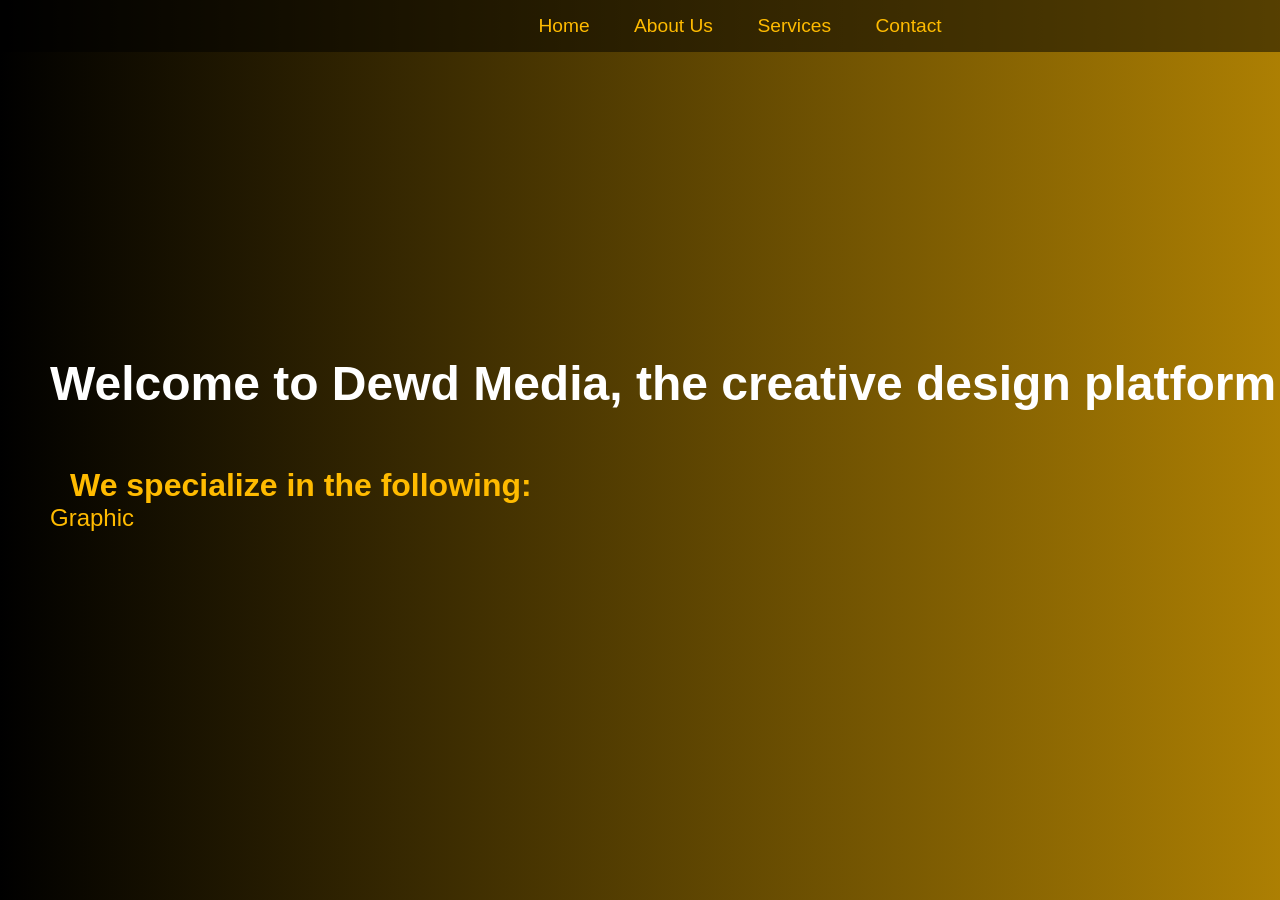
<file: templates.html>
<!DOCTYPE html>
<html lang="en">
<head>
    <meta charset="UTF-8">
    <meta name="viewport" content="width=device-width, initial-scale=1.0">
    <title><Dewd class="com"></Dewd></title>
    <link href="https://fonts.googleapis.com/css2?family=Roboto:wght@400;700&display=swap" rel="stylesheet">
    <link rel="stylesheet" href="https://cdnjs.cloudflare.com/ajax/libs/font-awesome/6.0.0-beta3/css/all.min.css">
    <link rel="stylesheet" href="templates.css">
</head>
<body>
    <!-- Navigation Bar -->
    <nav class="navbar">
        <ul>
            <li><a href="#">Home</a></li>
            <li><a href="#">About Us</a></li>
            <li><a href="#">Services</a></li>
            <li><a href="#">Contact</a></li>
        </ul>
    </nav>

    <!-- Main Section with Gradient and Carousel -->
    <section class="main-section">
        <div class="carousel">
            <img src="first years-01.png" alt="Image 1" class="carousel-img">
            <img src="kiamunyi east-01.png" alt="Image 2" class="carousel-img">
            <img src="Health week - Muruka-01.png" alt="Image 3" class="carousel-img">
        </div>

        <!-- Gradient overlay -->
        <div class="gradient-overlay"></div>

        <!-- Text Section -->
        <div class="text-content">
            <h1>Welcome to Dewd Media, the creative design platform</h1><br><br>
            <h2>We specialize in the following:</h2>
            <div class="animated-services">
                <span id="services-text"></span>
            </div>
        </div>
    </section>   
   <script src="templates.js" ></script>    
</body>
</html>
</file>
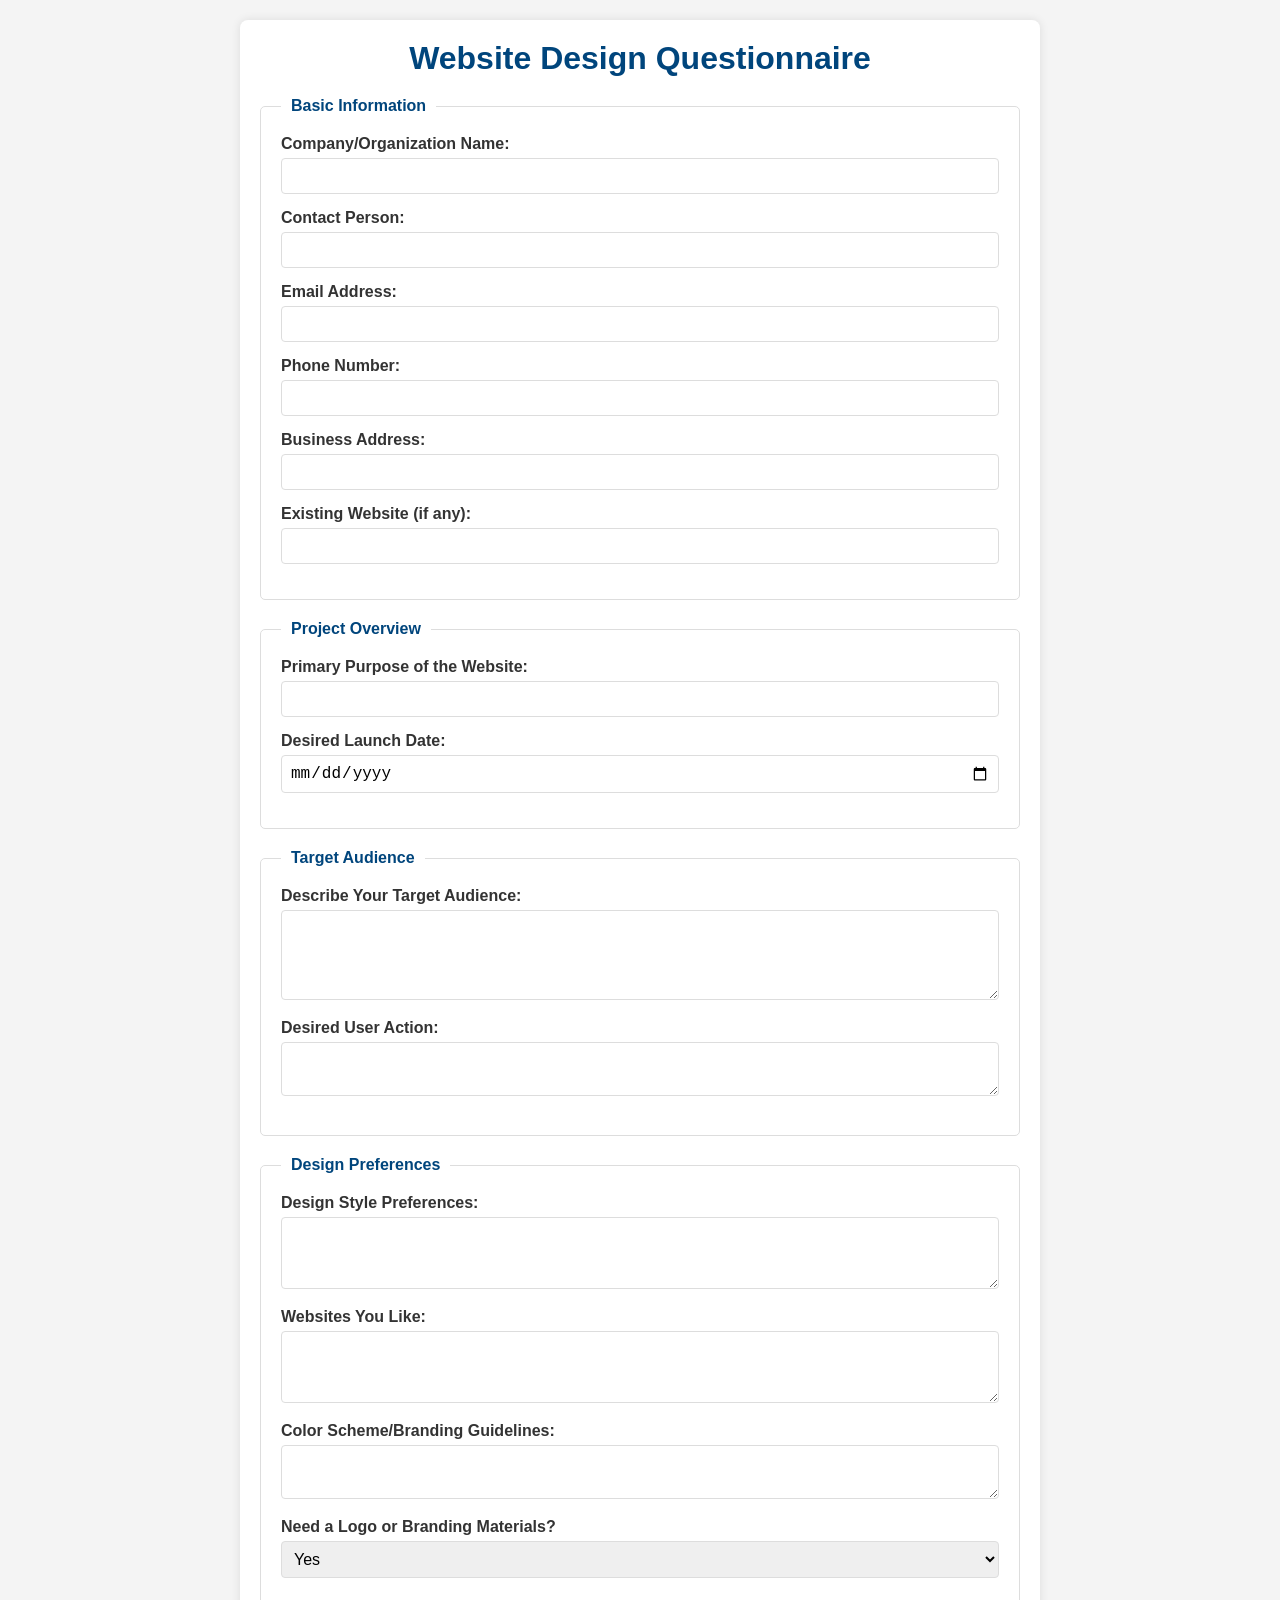
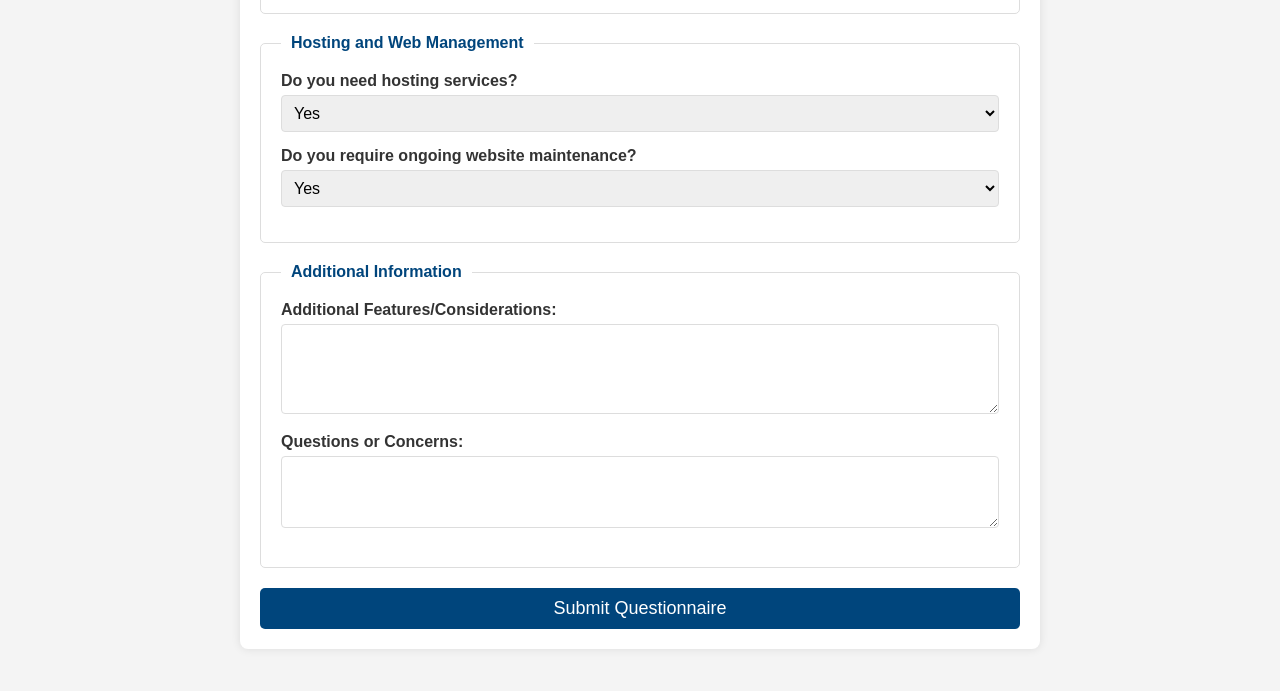
<file: websiteform.html>
<!DOCTYPE html>
<html lang="en">
<head>
    <meta charset="UTF-8">
    <meta name="viewport" content="width=device-width, initial-scale=1.0">
    <title>Website Design Questionnaire</title>
    <style>
        * {
            margin: 0;
            padding: 0;
            box-sizing: border-box;
        }

        body {
            font-family: Arial, sans-serif;
            background-color: #f4f4f4;
            color: #333;
            padding: 20px;
        }

        .container {
            max-width: 800px;
            margin: 0 auto;
            padding: 20px;
            background-color: #fff;
            border-radius: 8px;
            box-shadow: 0 0 10px rgba(0, 0, 0, 0.1);
        }

        h1 {
            text-align: center;
            margin-bottom: 20px;
            color: #00457c;
        }

        form fieldset {
            border: 1px solid #ddd;
            padding: 20px;
            margin-bottom: 20px;
            border-radius: 5px;
        }

        legend {
            padding: 0 10px;
            font-weight: bold;
            color: #00457c;
        }

        label {
            display: block;
            margin-bottom: 5px;
            font-weight: bold;
        }

        input[type="text"],
        input[type="email"],
        input[type="tel"],
        input[type="url"],
        input[type="date"],
        textarea,
        select {
            width: 100%;
            padding: 8px;
            margin-bottom: 15px;
            border: 1px solid #ddd;
            border-radius: 4px;
            font-size: 16px;
        }

        textarea {
            resize: vertical;
        }

        button {
            display: block;
            width: 100%;
            padding: 10px;
            background-color: #00457c;
            color: #fff;
            border: none;
            border-radius: 5px;
            font-size: 18px;
            cursor: pointer;
            transition: background-color 0.3s ease;
        }

        button:hover {
            background-color: #003366;
        }
    </style>
</head>
<body>
    <div class="container">
        <h1>Website Design Questionnaire</h1>
        <form action="#" method="post">
            <fieldset>
                <legend>Basic Information</legend>
                <label for="company-name">Company/Organization Name:</label>
                <input type="text" id="company-name" name="company-name" required>
                
                <label for="contact-person">Contact Person:</label>
                <input type="text" id="contact-person" name="contact-person" required>
                
                <label for="email">Email Address:</label>
                <input type="email" id="email" name="email" required>
                
                <label for="phone">Phone Number:</label>
                <input type="tel" id="phone" name="phone" required>
                
                <label for="address">Business Address:</label>
                <input type="text" id="address" name="address">
                
                <label for="website">Existing Website (if any):</label>
                <input type="url" id="website" name="website">
            </fieldset>

            <fieldset>
                <legend>Project Overview</legend>
                <label for="purpose">Primary Purpose of the Website:</label>
                <input type="text" id="purpose" name="purpose" required>
                
                <label for="launch-date">Desired Launch Date:</label>
                <input type="date" id="launch-date" name="launch-date">
            </fieldset>

            <fieldset>
                <legend>Target Audience</legend>
                <label for="target-audience">Describe Your Target Audience:</label>
                <textarea id="target-audience" name="target-audience" rows="4" required></textarea>
                
                <label for="user-action">Desired User Action:</label>
                <textarea id="user-action" name="user-action" rows="2" required></textarea>
            </fieldset>

            <fieldset>
                <legend>Design Preferences</legend>
                <label for="design-style">Design Style Preferences:</label>
                <textarea id="design-style" name="design-style" rows="3"></textarea>
                
                <label for="liked-websites">Websites You Like:</label>
                <textarea id="liked-websites" name="liked-websites" rows="3"></textarea>
                
                <label for="color-scheme">Color Scheme/Branding Guidelines:</label>
                <textarea id="color-scheme" name="color-scheme" rows="2"></textarea>
                
                <label for="logo">Need a Logo or Branding Materials?</label>
                <select id="logo" name="logo">
                    <option value="yes">Yes</option>
                    <option value="no">No</option>
                </select>
            </fieldset>

            <fieldset>
                <legend>Hosting and Web Management</legend>
                <label for="hosting">Do you need hosting services?</label>
                <select id="hosting" name="hosting">
                    <option value="yes">Yes</option>
                    <option value="no">No</option>
                </select>
                
                <label for="maintenance">Do you require ongoing website maintenance?</label>
                <select id="maintenance" name="maintenance">
                    <option value="yes">Yes</option>
                    <option value="no">No</option>
                </select>
            </fieldset>

            <fieldset>
                <legend>Additional Information</legend>
                <label for="additional-features">Additional Features/Considerations:</label>
                <textarea id="additional-features" name="additional-features" rows="4"></textarea>
                
                <label for="questions">Questions or Concerns:</label>
                <textarea id="questions" name="questions" rows="3"></textarea>
            </fieldset>

            <button type="submit">Submit Questionnaire</button>
        </form>
    </div>
</body>
</html>
</file>
<file: templates.css>
/* General Styles */
* {
  margin: 0;
  padding: 0;
  box-sizing: border-box;
}

body, html {
  height: 100%;
  font-family: Arial, sans-serif;
  background: #000;
  color: #fff;
}

/* Navigation Bar */
.navbar {
  position: absolute;
  top: 0;
  width: 100%;
  padding: 15px 0;
  background: rgba(0, 0, 0, 0.5); /* Transparent black to blend with gradient */
  z-index: 2;
  text-align: center;
}

.navbar ul {
  list-style-type: none;
  margin-left: 200px
}

.navbar li {
  display: inline;
  margin: 0 20px;
 
}

.navbar a {
  color: #FFBB00; /* Match with gradient */
  text-decoration: none;
  font-size: 1.2rem;
}

.navbar a:hover {
  color: #FFF; /* On hover */
}

/* Main Section */

/* Main Section */
.main-section {
  position: relative;
  height: 100vh;
  display: flex;
  justify-content: flex-start; /* Aligns the content to the left */
  align-items: center; 
  padding-left: 50px; /* Add left padding to give space from the left edge */
  overflow: hidden;
}

/* Text Content */
.text-content {
  position: relative;
  z-index: 2; /* Ensures text is on top of gradient and carousel */
  color: #fff;
  text-align: left; /* All text will be aligned to the left */
}

.text-content h1, .text-content h2, .animated-services {
  margin-left: 0; /* Ensure no margin pushes the text to the right */
}

.text-content h1 {
  font-size: 3rem;
  margin-bottom: 20px;
}

.text-content h2 {
  font-size: 2rem;
  color: #FFBB00; /* Different color for contrast */
}

.animated-services {
  font-size: 1.5rem;
  color: #FFBB00;
  height: 40px; /* Fixed height for smooth transition */
}


/*.main-section {
  position: relative;
  height: 100vh;
  display: flex;
  justify-content: flex-start;
  align-items: center;
  padding-left: 50px;
  overflow: hidden;
}

/* Carousel */

/* Carousel */
.carousel {
  position: absolute;
  width: 100%;
  height: 100%;
  top: 0;
  left: 0;
  z-index: 0; /* Images at the lowest layer */
  overflow: hidden;
}

.carousel-img {
  position: absolute;
  width: 100%;
  height: 100%;
  object-fit: cover;
  opacity: 0;
  transition: opacity 1s ease-in-out;
}

img.active {
  opacity: 1; /* Only the active image is visible */
}

/* Gradient Overlay */
.gradient-overlay {
  position: absolute;
  width: 100%;
  height: 100%;
  top: 0;
  left: 0;
  background: linear-gradient(to right, rgb(0, 0, 0,0.3), rgb(11, 33, 65,0.5));
  z-index: 1; /* Higher z-index to overlay on images */
  opadcity: 0; /* Adjust opacity as needed */
}

/* Main Section */
.main-section {
  position: relative; /* Ensures child elements are positioned correctly */
  height: 100vh;
  display: flex;
  justify-content: flex-start;
  align-items: center; 
  padding-left: 50px;
  overflow: hidden;
}

/* Text Content */
.text-content {
  position: relative;
  z-index: 2; /* Ensure text is on top of gradient and carousel */
  color: #fff;
  text-align: left;
}



/* Gradient Overlay */
.gradient-overlay {
  position: absolute;
  width: 100%;
  height: 100%;
  background: linear-gradient(to right, rgb(0, 0, 0, 0.2), rgb(247, 182, 4));
  z-index: 1;
  opacity: 0.7;
}

/* Text Content */
.text-content {
  position: relative;
  z-index: 2;
  color: #fff;
}

.text-content h1 {
  font-size: 3rem;
  margin-bottom: 20px;
}

.text-content h2 {
  font-size: 2rem;
  color: #FFBB00; /* Different color for contrast */
  margin-left: 20px;
}

.animated-services {
  font-size: 1.5rem;
  color: #FFBB00;
  height: 40px; /* Fixed height for smooth transition */
}

/* Responsive Design */
@media (max-width: 768px) {
  .text-content h1 {
      font-size: 2rem;
  }
  .text-content h2 {
      font-size: 1.5rem;
  }
}
</file>
